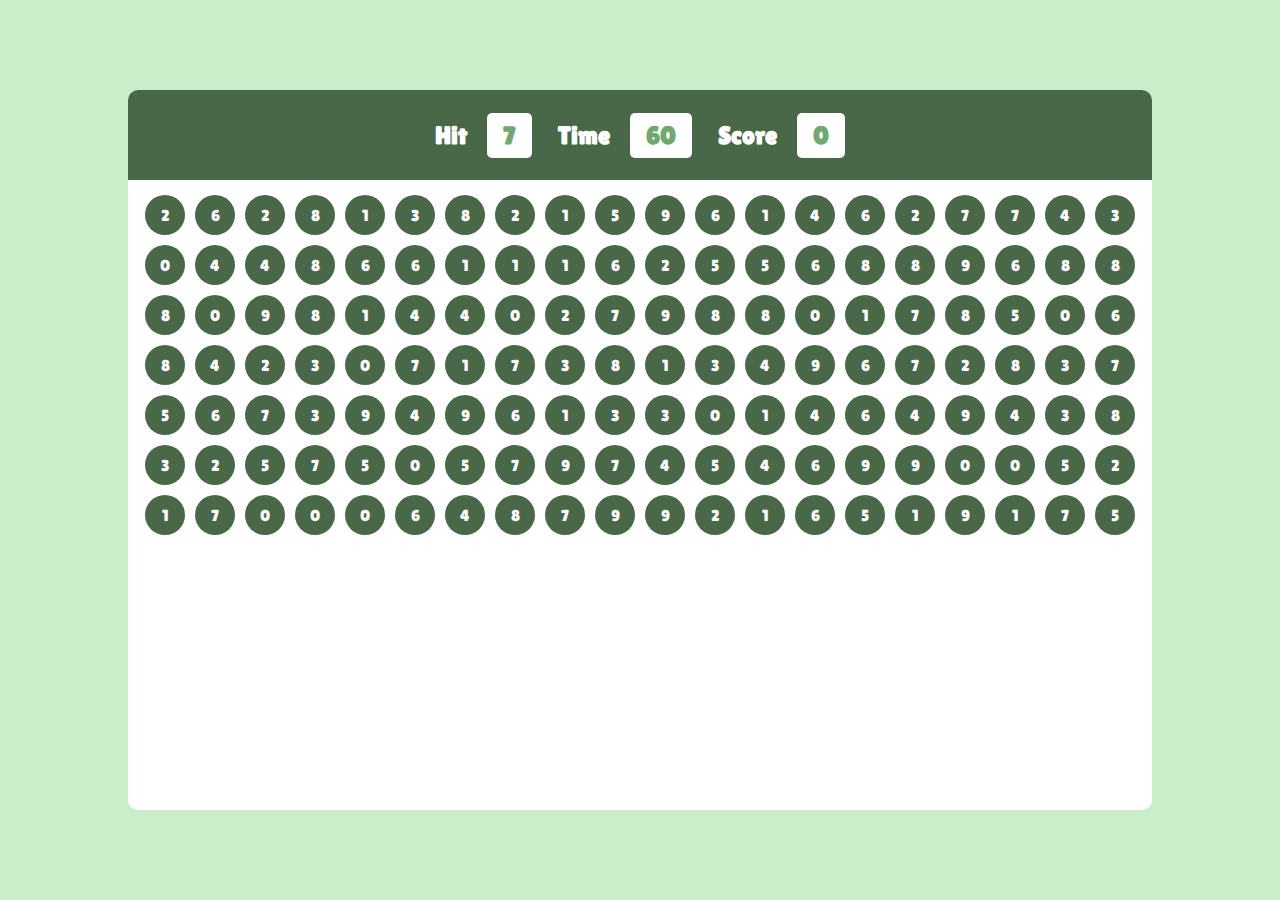
<file: Bubble Game/index.html>
<!DOCTYPE html>
<html lang="en">
<head>
    <meta charset="UTF-8">
    <meta name="viewport" content="width=device-width, initial-scale=1.0">
    <link rel="stylesheet" href="./style.css">
    <link href="https://fonts.googleapis.com/css2?family=Lilita+One&display=swap" rel="stylesheet">
    <title>Bubble</title>
     <style>
        @media(max-width: 420px) {
    #pbtm{
        padding: 10px;
    }
    #ptop{
        padding: 0;
        justify-content: center;
    }
    .box{
        padding: 4px 8px;
        font-size: 20px;
    font-weight: 300;
    }
    .elem{
        gap: 3px;
        margin: 6px;
    }
    .elem h2{
    font-weight: 500;
    font-size: 25px;
}
}
    </style>
</head>
<body>
    <div id="main">
       <div id="panel">
            <div id="ptop">
                <div class="elem">
                    <h2>Hit</h2>
                    <div id="hitval" class="box">5</div>
                </div>
                <div class="elem">
                    <h2>Time</h2>
                    <div id="timerval" class="box">60</div>
                </div>
                <div class="elem">
                    <h2>Score</h2>
                    <div id="scoreval" class="box">0</div>
                </div>
            </div>
            <div id="pbtm">
        
            </div>
       </div>
    </div>
        
    </div>
    <script src="./script.js"></script>
</body>
</html>
</file>
<file: Bubble Game/style.css>
*{
    margin: 0;
    padding: 0;
    font-family: 'Lilita One', cursive;
    box-sizing: border-box;
}

html,body{
    width: 100%;
    height: 100%;
}

#main{
    display: flex;
    align-items: center;
    justify-content: center;
    width: 100%;
    height: 100%;
    background-color: rgb(202, 238, 202);
}

#panel{
    overflow: hidden;
    width: 80%;
    height: 80%;
    border-radius: 10px;
    background-color: #fff;
}

#ptop{
    padding: 0% 30%;
    justify-content: space-between;
    align-items: center;
    display: flex;
    color: #fff;
    width: 100%;
    height: 90px;
    background-color: rgb(72, 104, 72);
}
.elem{
display: flex;
align-items: center;
gap: 20px;
}
.elem h2{
    font-weight: 600;
    font-size: 25px;
}

.box{
    color: rgb(111, 169, 111);
    font-size: 25px;
    font-weight: 600;
    padding: 8px 16px;
    background-color: #fff;
    border-radius: 5px;
}
#pbtm{
    display: flex;
    align-items: center;
    justify-content: center;
    flex-wrap: wrap;
    padding: 15px;
    height: calc(100%-90px);
    gap: 10px;
}
.bubble{
    display: flex;
    align-items: center;
    justify-content: center;
    width: 40px;
    height: 40px;
    background-color: rgb(72, 104, 72);
    color: white;
    border-radius: 50%;
}
.bubble:hover{
    cursor: pointer;
    background-color: rgb(43, 79, 43);
}
</file>
